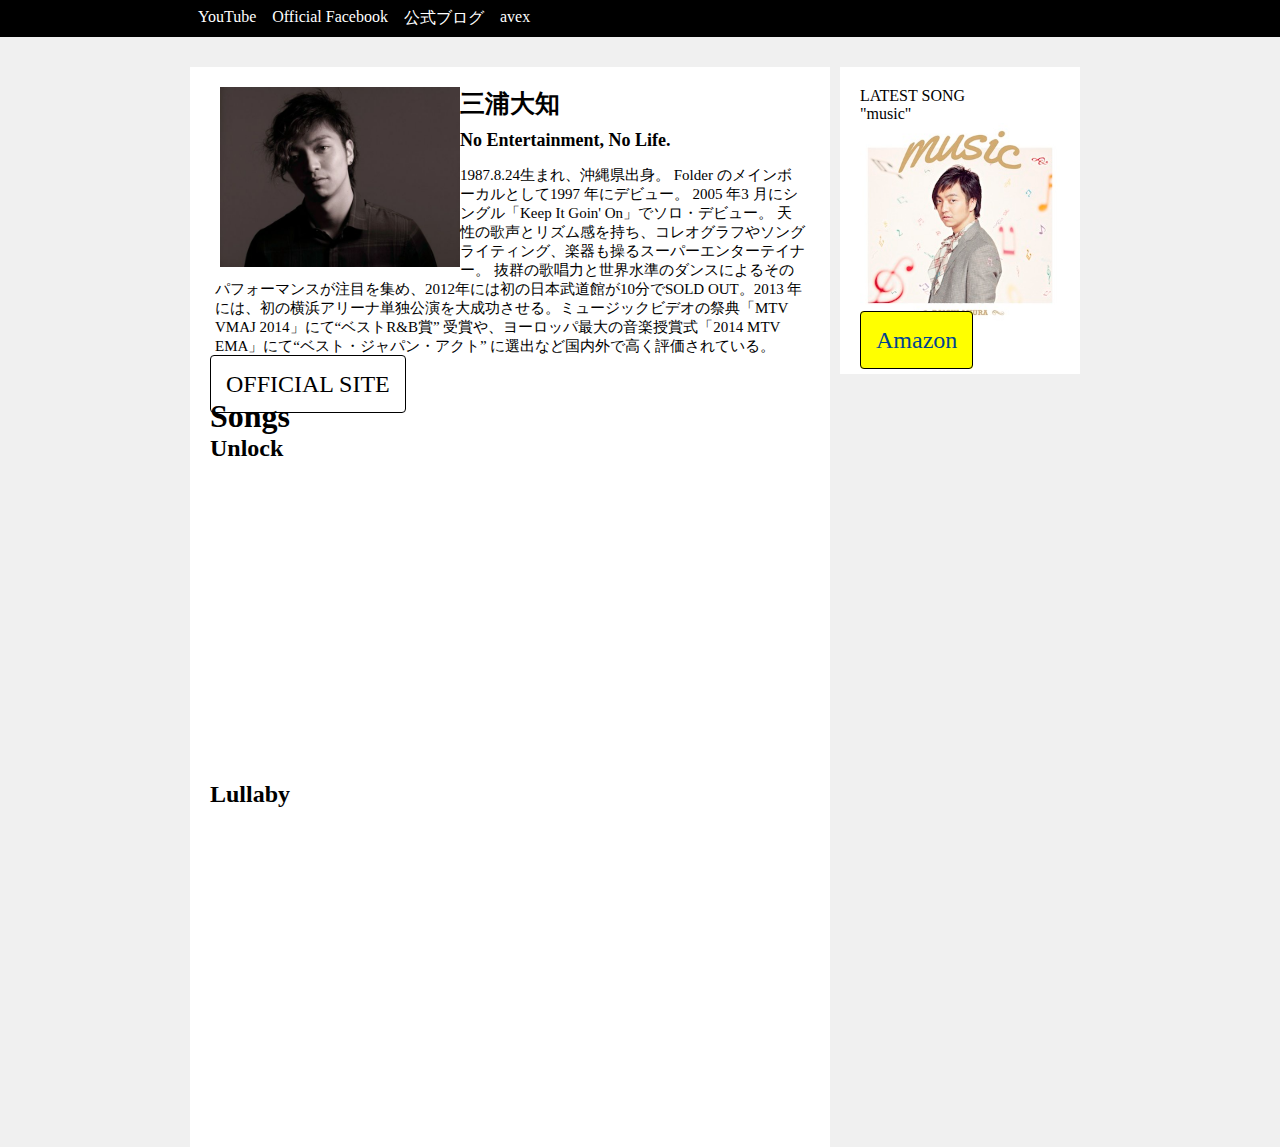
<file: DaichiMiura/index.html>
<!DOCTYPE html>
<html lang="ja">
<head>
    <meta charset="UTF-8">
    <title>三浦大知</title>
    <link rel="stylesheet" href="style.css">
</head>
<body>
  <nav>
      <ul class="container">
          <li><a href="https://www.youtube.com/user/DaichiMiuraCh/">YouTube</a></li>
          <li><a href="https://www.facebook.com/DAICHIMIURAofficial?fref=ts">Official Facebook</a></li>
          <li><a href="http://ameblo.jp/miuradaichi-blog/">公式ブログ</a></li>
          <li><a href="http://www.avex.co.jp/">avex</a></li>
      </ul>
  </nav>
   <div class="container">
   <div class="main">
    <div id="key-block">
     <img src="QHJJFP1303298168.jpg" alt="" width="240">
     <h1>三浦大知</h1>
     <h2>No Entertainment, No Life.</h2>
     <p>1987.8.24生まれ、沖縄県出身。
Folder のメインボーカルとして1997 年にデビュー。
2005 年3 月にシングル「Keep It Goin' On」でソロ・デビュー。
天性の歌声とリズム感を持ち、コレオグラフやソングライティング、楽器も操るスーパーエンターテイナー。 抜群の歌唱力と世界水準のダンスによるそのパフォーマンスが注目を集め、2012年には初の日本武道館が10分でSOLD OUT。2013 年には、初の横浜アリーナ単独公演を大成功させる。ミュージックビデオの祭典「MTV VMAJ 2014」にて“ベストR&B賞” 受賞や、ヨーロッパ最大の音楽授賞式「2014 MTV EMA」にて“ベスト・ジャパン・アクト” に選出など国内外で高く評価されている。</p>
    <a href="http://avex.jp/daichi/" target="_blank">OFFICIAL SITE</a>
    </div>
    <div class="col-6">
        <h1>Songs</h1>
        <div class="col-3">
            <h2>Unlock</h2>
            <iframe width="560" height="315" src="https://www.youtube.com/embed/CulN4ZhY34s" frameborder="0" allowfullscreen></iframe>
        </div>
        <div class="col-3">
            <h2>Lullaby</h2>
           <iframe width="560" height="315" src="https://www.youtube.com/embed/j3Yi8yAwliY" frameborder="0" allowfullscreen></iframe>
        </div>
    </div>
    </div>
   <div class="sidebar">
   <div id=yeah>LATEST SONG
   <p>"music"</p>
   <img src="f55627c7b26711.jpg" alt="" width="200">
    <a href="http://www.amazon.co.jp/music-Choreo-Video%E7%9B%A4-CD%EF%BC%8BDVD-%E4%B8%89%E6%B5%A6%E5%A4%A7%E7%9F%A5/dp/B00WHXWOJI/ref=sr_1_1?ie=UTF8&qid=1434636434&sr=8-1&keywords=%E4%B8%89%E6%B5%A6%E5%A4%A7%E7%9F%A5">Amazon</a>
    </div>
   
 </div>
    </div>
</body>
</html>
</file>
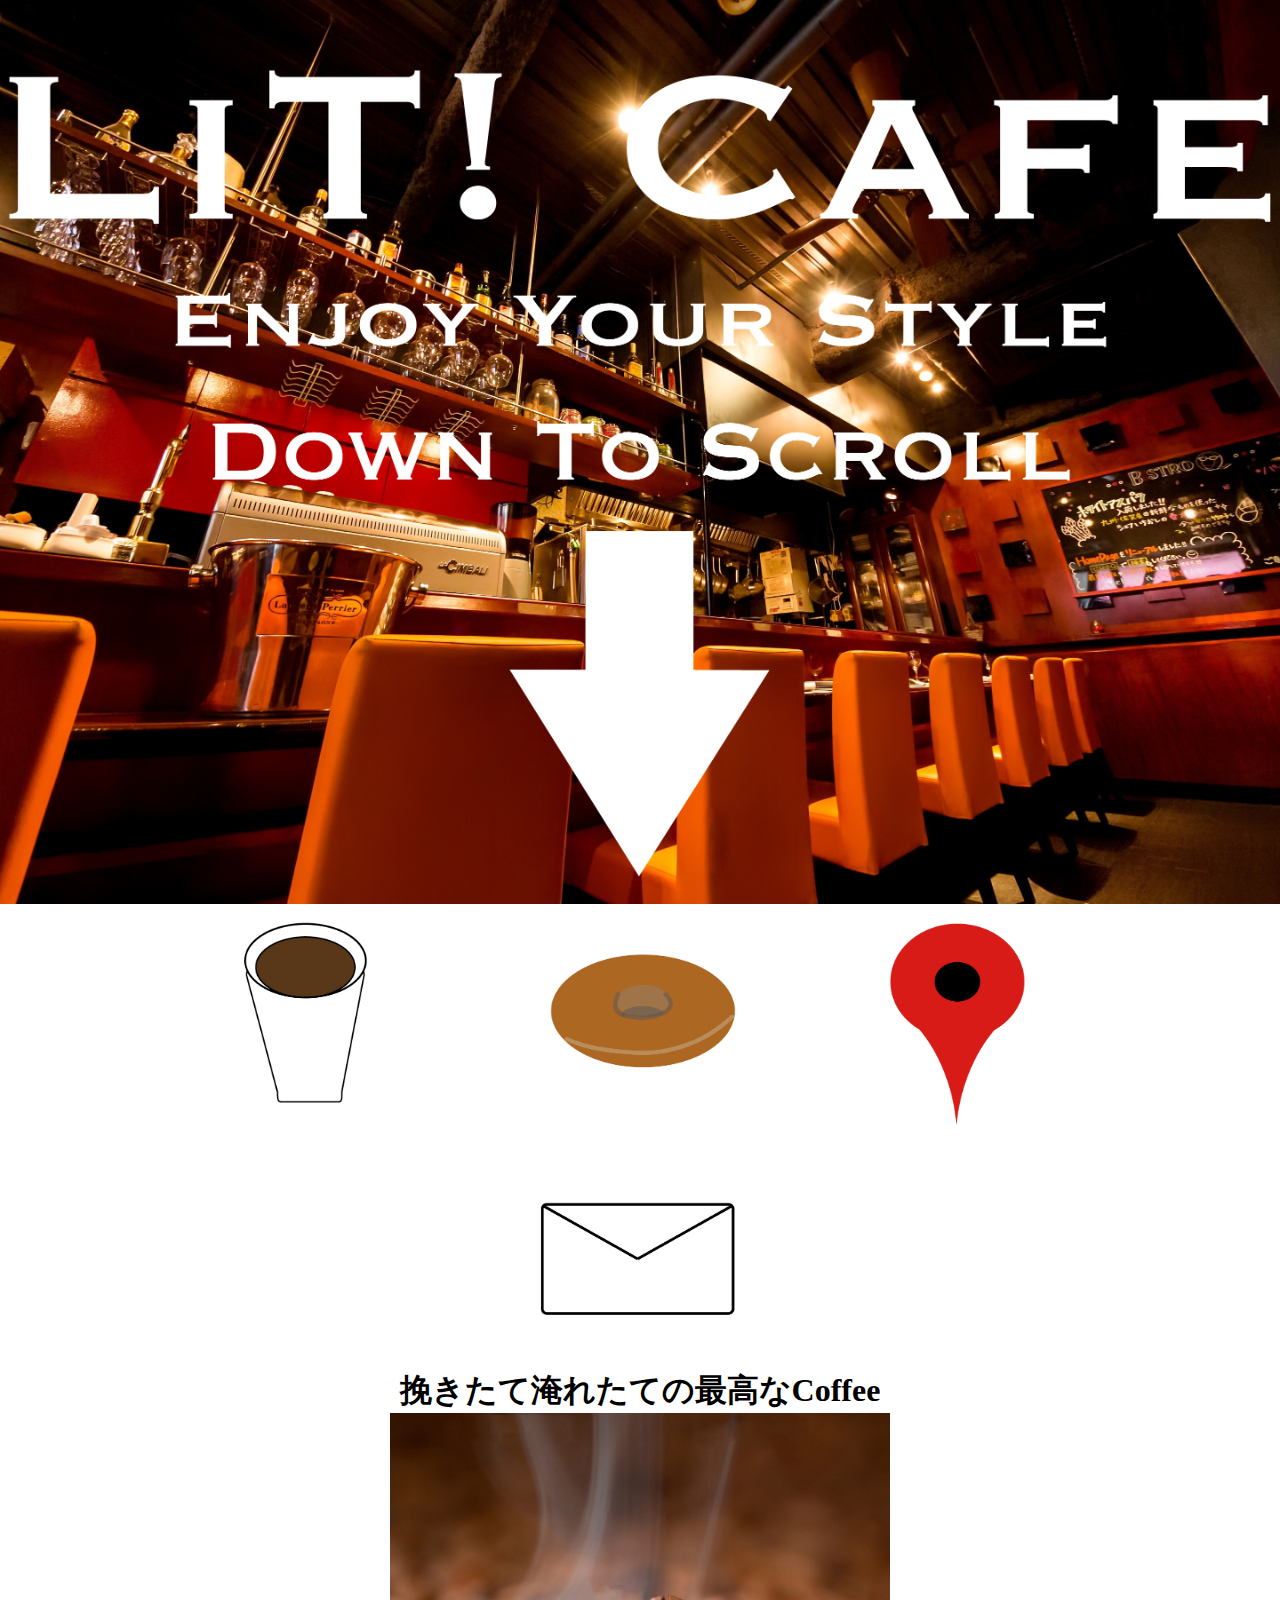
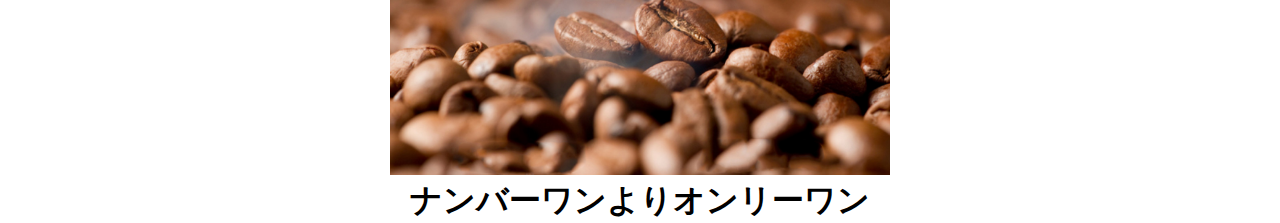
<file: LiT! Cafe/index.html>
<!DOCTYPE html>
<html lang="ja">
<head>
    <meta charset="UTF-8">
    <title>LiT! Cafe</title>
    <link rel="stylesheet" href="style.css">
</head>
<body>
<img src="cover.jpg" alt="" width="100%">
<div>
    <center>
       <a href="https://www.google.co.jp/?gws_rd=ssl"><img src="drink.jpg" alt="" width="320"></a>
   <a href="http://www.amazon.co.jp/"><img src="donut.jpg" alt="" width="320"></a>
   <a href="http://www.a-works.gr.jp/freefactory/access.html"><img src="access.jpg" alt="" width="320"></a>
   <a href="mailto:rad.1521.kt@gmail.com"><img src="contact.jpg" alt="" width="320"></a>
   <h1><font face="MS明朝">挽きたて淹れたての最高なCoffee</font></h1>
       <img src="Coffeebeanstop.jpg" alt="" width="500">
       <h1><font face="HGゴシックE">ナンバーワンよりオンリーワン</font></h1>
    </center>
       
    </body>
    
</div>

</html>
</file>
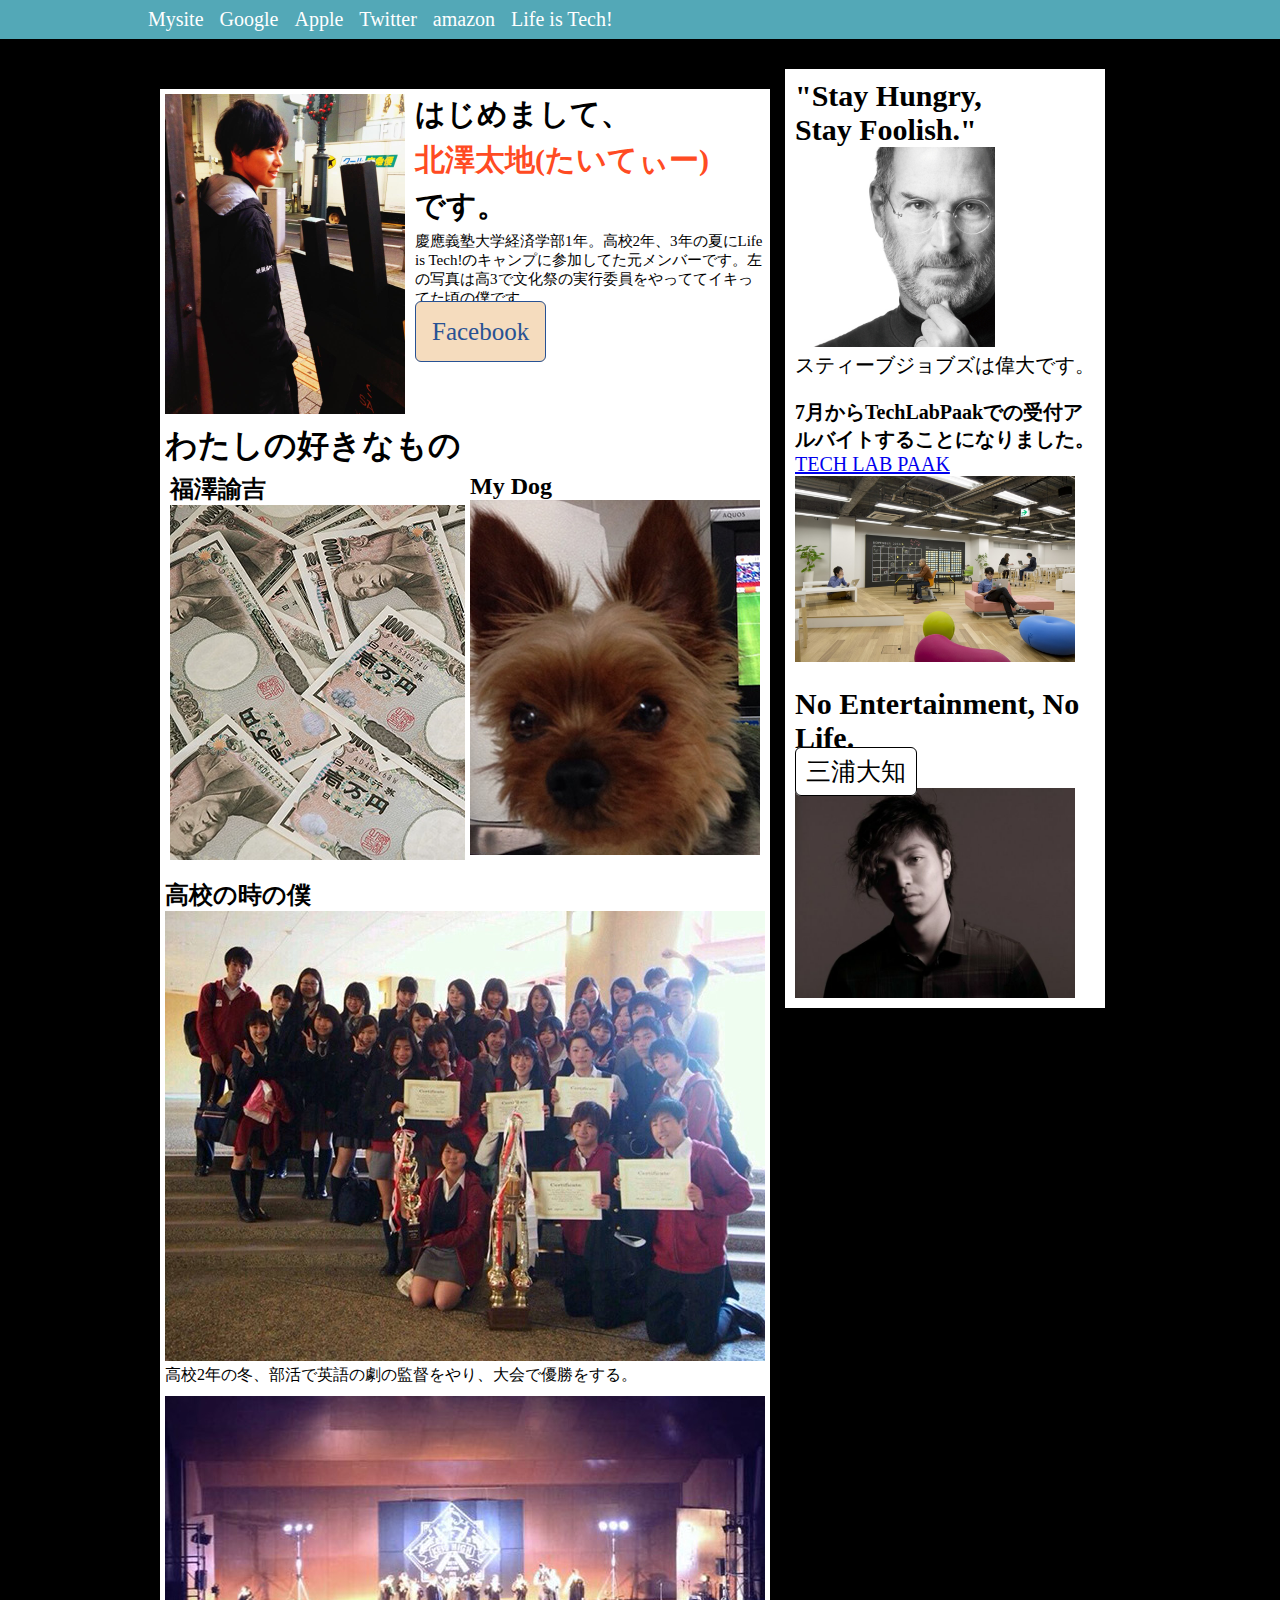
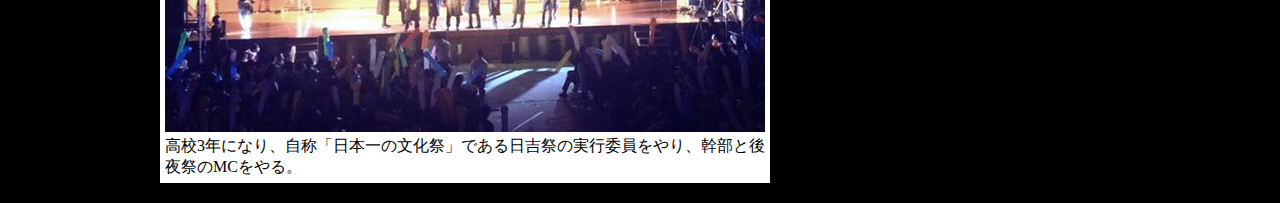
<file: MySite/index.html>
<!DOCTYPE html>
<html lang="ja">
<head>
    <meta charset="UTF-8">
    <title>Self Introduction</title>
    <link rel="shortcut icon" href="circle.jpg">
    <link rel="stylesheet" href="style.css">
</head>
<body>
 <nav>
     <ul class="container">
         <li><a href="index.html">Mysite</a></li>
         <li><a href="http://google.co.jp">Google</a></li>
         <li><a href="https://www.apple.com/jp/">Apple</a></li>
         <li><a href="https://twitter.com/">Twitter</a></li>
         <li><a href="http://www.amazon.co.jp/">amazon</a></li>
         <li><a href="https://life-is-tech.com/">Life is Tech!</a></li>
         
     </ul>
 </nav>
  <div class="container">
   <div class="main"> <div class="col-6" id="key-block">
      <img src="10708658_697902866973032_6882102316490280059_o.jpg" alt="" width="240">
     <h1>はじめまして、</h1>
     <h2>北澤太地(たいてぃー)</h2>
     <h3>です。</h3>
     <p>慶應義塾大学経済学部1年。高校2年、3年の夏にLife is Tech!のキャンプに参加してた元メンバーです。左の写真は高3で文化祭の実行委員をやっててイキってた頃の僕です。</p>
   <a href="https://www.facebook.com/taichi.kitazawa1" target="_blank">Facebook</a>
   </div>
   <div class="col-6">
       <h1>わたしの好きなもの</h1>
       <div class="col-3">
           <h2>福澤諭吉</h2>
           <img src="E4B880E4B887E58686.bmp" alt="">
       </div>
       <div class="col-3">
           <h2>My Dog</h2>
           <img src="IMG_2392.JPG" alt="">
       </div>
       </div>
       <div class="col-2">
       <h2>高校の時の僕</h2>
       <img src="10151841_588880744541679_1737971523_n.jpg" alt="">
       <p>高校2年の冬、部活で英語の劇の監督をやり、大会で優勝をする。</p>
       </div>
       <div class="col-4">
        <img src="10678806_955317277829548_7090529598037336206_n.jpg" alt="">
        <p>高校3年になり、自称「日本一の文化祭」である日吉祭の実行委員をやり、幹部と後夜祭のMCをやる。</p>
       </div>
   </div>
   <div class="sidebar">
       <h2>"Stay Hungry, </br>
   Stay Foolish."</h2>
   <img src="L_4256f1f6e97ba50d2eb3cc40f01587a9.jpg" alt="" width="200px">
   <p>スティーブジョブズは偉大です。</p>
   </div>
   <div class="sidebar">
       <h4>7月からTechLabPaakでの受付アルバイトすることになりました。</h4>
       <a href="http://techlabpaak.com/">TECH LAB PAAK</a>
       <img src="teck-lab-paak02-1024x682.jpg" alt="" width="280">
    </div>
    <div class="sidebar">
       <div id="yeah">
        <h2>No Entertainment, No Life.</h2>
        <a href="http://taichikitazawa.github.io/mywebsite/DaichiMiura/" target="_blank">三浦大知</a>
        <img src="QHJJFP1303298168.jpg" alt="" width="280">
        </div>
    </div>
</body>
</html>
</file>
<file: DaichiMiura/style.css>
*{
margin: 0;
padding: 0;
    
}

body{
   width: 100%;
    background-color: #f0f0f0;
}

.container{
width: 900px;
margin: auto;
}


#key-block a{
 font-size: 24px;
 color: #000000;
 background-color: #fff;
 border: 1px solid #000;    
 padding: 15px;
 text-decoration: none;
 border-radius: 4px;   
}

#key-block a:hover{
 background: #000;
 color: #ffffff;
 transition: 0.4s;
    
}

#key-block img{
float: left;
margin-left: 10px;

}

#key-block h1{
 font-size: 25px;   
width: 100%;
margin-bottom: 10px;
}

#key-block h2{
font-size: 18px;
width: 100%;
margin-bottom: 10px;
}


#key-block p{
 font-size: 15px;
    width: 350;
    margin-bottom: 10px;
    padding: 5px;
}

nav{
overflow: hidden;
background: #000;  
margin-bottom: 30px;
color: #fff;
}

nav li{
    float: left;
    list-style-type: none;
}

nav a{
    text-decoration: none;
    border:none;
    color: #fff;
    border-radius: 0;
    display: block;
    padding: 8px;
    transition: 0.5;
}

nav a:hover{
    background: #fff;
    color: #000;
}

.main{
    width: 600px;
    overflow: hidden;
    float: left;
    background: #fff;
    padding: 20px;
    }

.sidebar{
    width: 200px;
    padding: 20px;
    margin-left: 10px;
    float: left;
    background: #fff;
}

#yeah a{
font-size: 24px;
 color: #004391;
 background-color: #ffff00;
 border: 1px solid #000;    
 padding: 15px;
 text-decoration: none;
 border-radius: 4px;   
}

#yeah a:hover{
    background: #004391;
    color: #ffff00;
    transition: 0.3s;
}
</file>
<file: LiT! Cafe/style.css>
*{
  margin: 0;
  padding: 0;   
}

body{
 background-size:cover;   
 filter: alpha(style=0, opacity=0.4)
}

h1{
 color: #000;   
}
</file>
<file: MySite/style.css>
*{
    margin: 0;
    padding: 0;
}

body{
    width: 100%;
    background-color: #000000;
}

.container{
    width: 1000px;
    margin: auto;
}

#key-block a{
    font-size: 25px;
    color: #285294;
    background: #F5DCBE;
    border: 1px solid #285294;
    padding: 16px;
    text-decoration: none;
    border-radius: 6px;
 
}

#key-block a:hover{
    background: #285294;
    color: #F5DCBE;
    transition: 0.3s;

}

#key-block img{
    float: left;
    margin-right: 10px;
}

#key-block h1{
    float: left;
    font-size: 30px;
    color: #000000;
    width: 350px;
    margin-bottom: 5px;
}

#key-block h2{
     float: left;
    font-size: 30px;
    color: #FF4B23;
    width: 350px;
    margin-bottom: 5px;
}

#key-block h3{
     float: left;
    font-size: 30px;
    color: #000000;
    width: 350px;
    margin-bottom: 5px;   
}

#key-block p{
    float: left;
    font-size: 15px;
    width: 350px;
    margin-bottom: 10px;
    
}

nav{
    overflow: hidden;
    background: #53A8B7;
    margin-bottom: 30px;
    color: #ffffff;
}

nav li{
    float: left;
    list-style-type: none;
    font-size: 20px;
   
}

nav a{
    text-decoration: none;
    border: none;
    color: #ffffff;
    border-radius: 0;
    display: block;
    padding: 8px;
    transition: 0.5s;
}

nav a:hover{
    background: #ffffff;
    color: #53A8B7;
}

.main{
    width: 600px;
    overflow: hidden;
    float: left;
    background: #000000;
    padding: 20px;
}

.sidebar{
    width: 300px;
    padding: 10px;
    margin-left: 5px;
    font-size: 20px;
    float: left;
    background: #fff;
}

.col-6{
    width: 600px;
    overflow: hidden;
    padding: 5px;
    background-color: #ffffff;
}

.col-5{
    width: 500px;
    padding: 5px;
    float: left;
    background-color: #ffffff;
    
}

.col-4{
    width: 600px;
    padding: 5px;
    float: left;
    background-color: #ffffff;
}

.col-3{
    width: 290px;
    padding: 5px;
    float: left;
    overflow: hidden;

}

/*
.col-3{
    width: 290px;
    padding: 5px;
    /*    float: left; 
    overflow: hidden;
    margin-bottom: 20px;
    background-color: rgba(120, 255, 0, 0.5);
}
*/
.col-2{
    width: 600px;
    padding: 5px;
    float: left;
    background-color: #ffffff;
}

.col-1{
    width: 100px;
    padding: 5px;
    float: left;
    background-color: #ffffff;
}

#yeah a{
    font-size: 25px;
    color: #000000;
    background: #ffffff;
    border: 1px solid #000000;
    padding: 10px;
    text-decoration: none;
    border-radius: 6px;
}

#yeah a:hover{
 background: #ffffff;
    color: #000000;
    transition: 0.3s;   
}

#yeah img{
    float: left; 
    margin-right: 10px;
}
</file>
